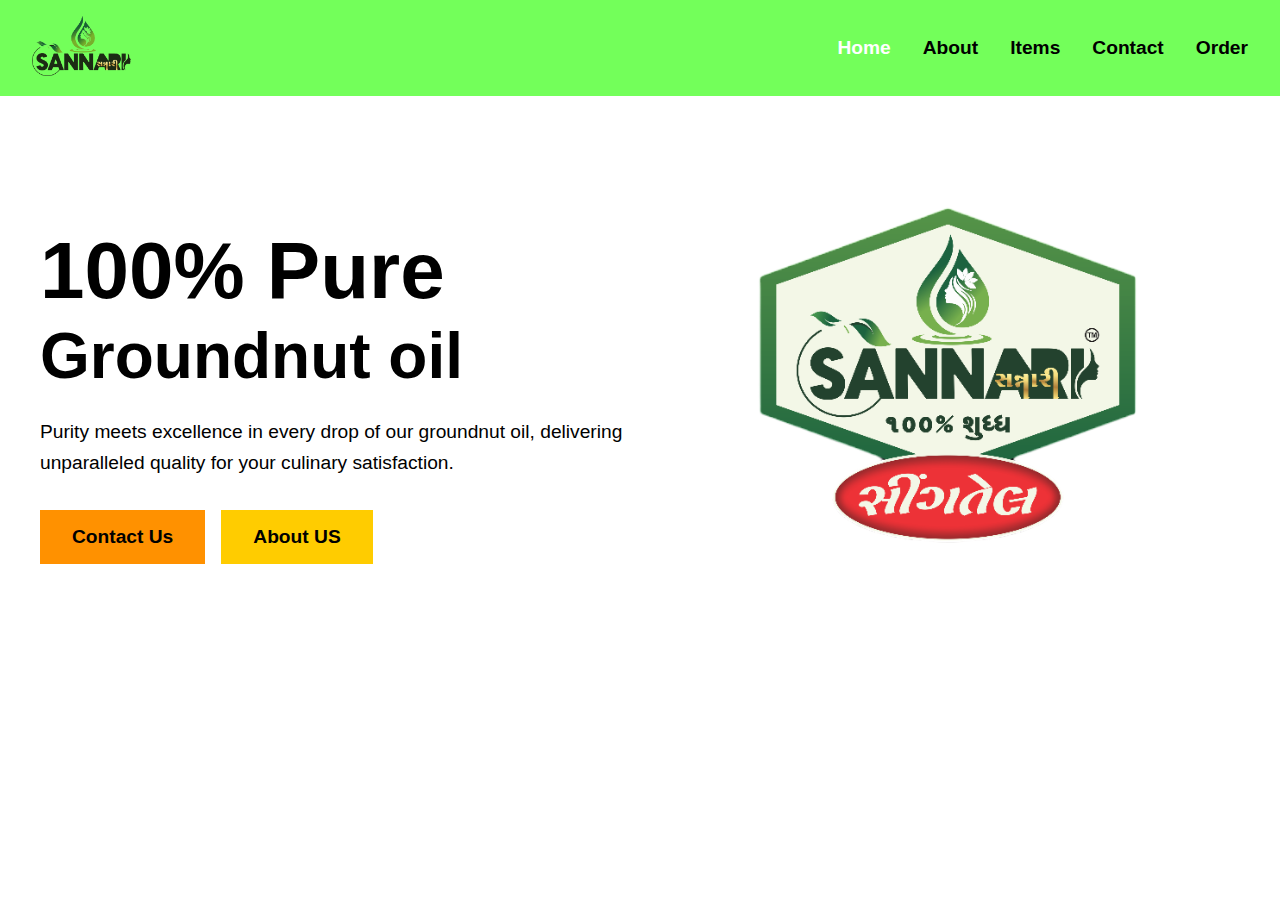
<file: index.html>
<!DOCTYPE html>
<html lang="en">
<head>
    <meta charset="UTF-8">
    <meta name="viewport" content="width=device-width, initial-scale=1.0">
    <title>SANNARI - 100% Pure Groundnut Oil</title>
    <link rel="stylesheet" href="style.css">
</head>
<body>
    <header>
        <div class="logo">
            <img src="logo.png" alt="SANNARI Logo" class="logo-img">
        </div>
        <nav>
            <ul>
                <li><a href="index.html" class="active">Home</a></li>
                <li><a href="About.html">About</a></li>
                <li><a href="Items.html">Items</a></li>
                <li><a href="Contect.html">Contact</a></li>
                <li><a href="tamplates/register.html">Order</a></li>
            </ul>
        </nav>
    </header>

    <main>
        <div class="content">
            <div class="text-content">
                <h1><span class="highlight">100% Pure</span></h1>
                <h2>Groundnut oil</h2>
                <p>Purity meets excellence in every drop of our groundnut oil, delivering unparalleled quality for your culinary satisfaction.</p>
                
                <div class="cta-buttons">
                    <a href="#" class="btn contact-btn">Contact Us</a>
                    <a href="#" class="btn about-btn">About US</a>
                </div>
            </div>
            
            <div class="product-badge">
                <img src="singtel.png" alt="SANNARI 100% Pure Badge" class="badge-img">
            </div>
        </div>
    </main>

    <script src="script.js"></script>
</body>
</html>
</file>
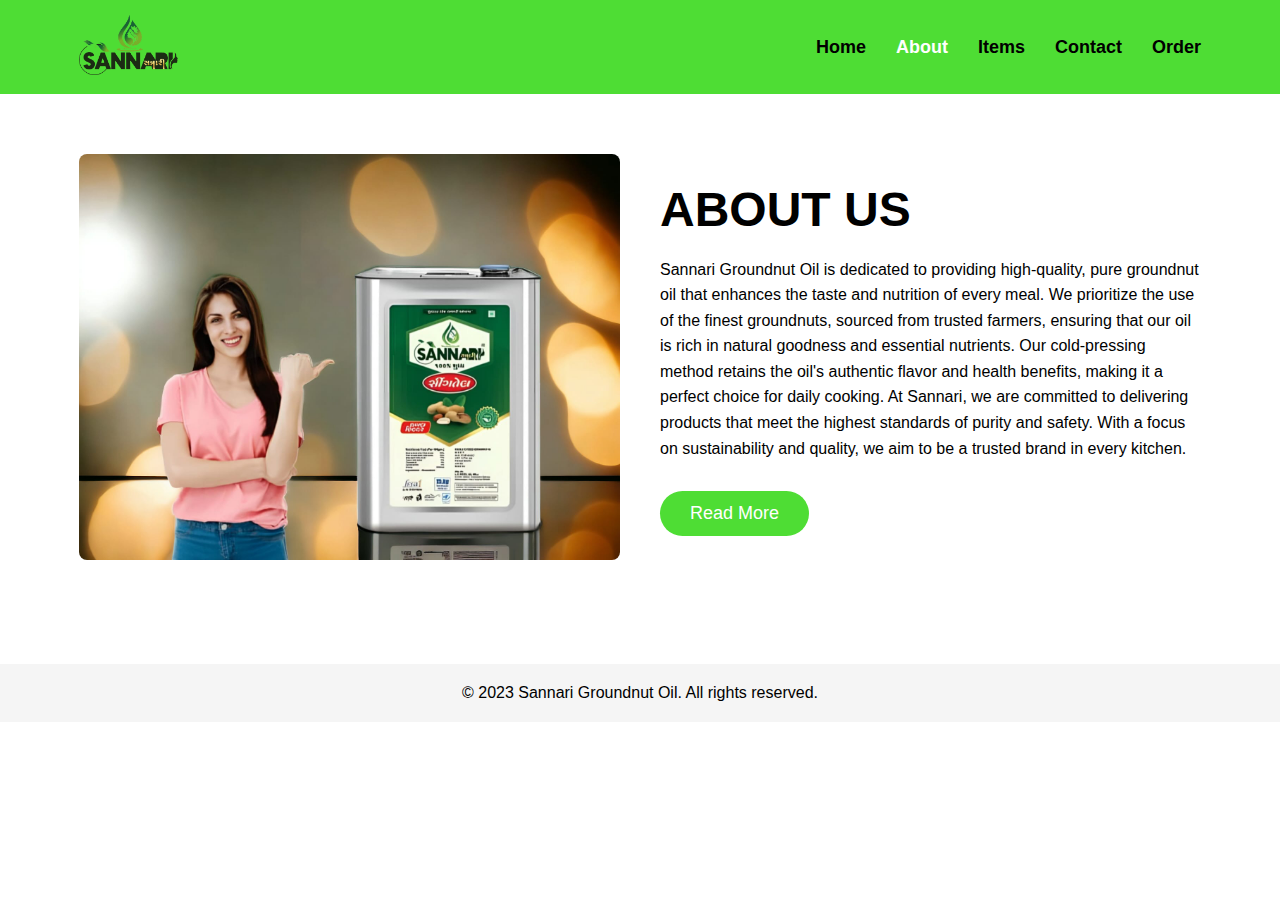
<file: About.html>
<!DOCTYPE html>
<html lang="en">
<head>
    <meta charset="UTF-8">
    <meta name="viewport" content="width=device-width, initial-scale=1.0">
    <title>Sannari Groundnut Oil</title>
    <link rel="stylesheet" href="about.css">
</head>
<body>
    <header>
        <div class="container">
            <div class="logo">
                <img src="logo.png" alt="Sannari Logo">
            </div>
            <nav>
                <ul>
                    <li><a href="index.html">Home</a></li>
                    <li><a href="About.html"class="active">About</a></li>
                    <li><a href="Items.html">Items</a></li>
                    <li><a href="Contect.html">Contact</a></li>
                    <li><a href="templates/register.html">Order</a></li>
                </ul>
            </nav>
        </div>
    </header>

    <main>
        <section class="about-section">
            <div class="container">
                <div class="about-content">
                    <div class="about-image">
                        
                        <img class="img2" src="IMG-20250408-WA0004.jpg" alt="Sannari Groundnut Oil Product">
                    
                    </div>
                    <div class="about-text">
                        <h1>ABOUT US</h1>
                        <p>
                            Sannari Groundnut Oil is dedicated to providing high-quality, pure groundnut oil that enhances the taste and nutrition of every meal. We prioritize the use of the finest groundnuts, sourced from trusted farmers, ensuring that our oil is rich in natural goodness and essential nutrients. Our cold-pressing method retains the oil's authentic flavor and health benefits, making it a perfect choice for daily cooking. At Sannari, we are committed to delivering products that meet the highest standards of purity and safety. With a focus on sustainability and quality, we aim to be a trusted brand in every kitchen.
                        </p>
                        <button class="read-more">Read More</button>
                    </div>
                </div>
            </div>
        </section>
    </main>

    <footer>
        <div class="container">
            <p>&copy; 2023 Sannari Groundnut Oil. All rights reserved.</p>
        </div>
    </footer>

    <script src="about.js"></script>
</body>
</html>
</file>
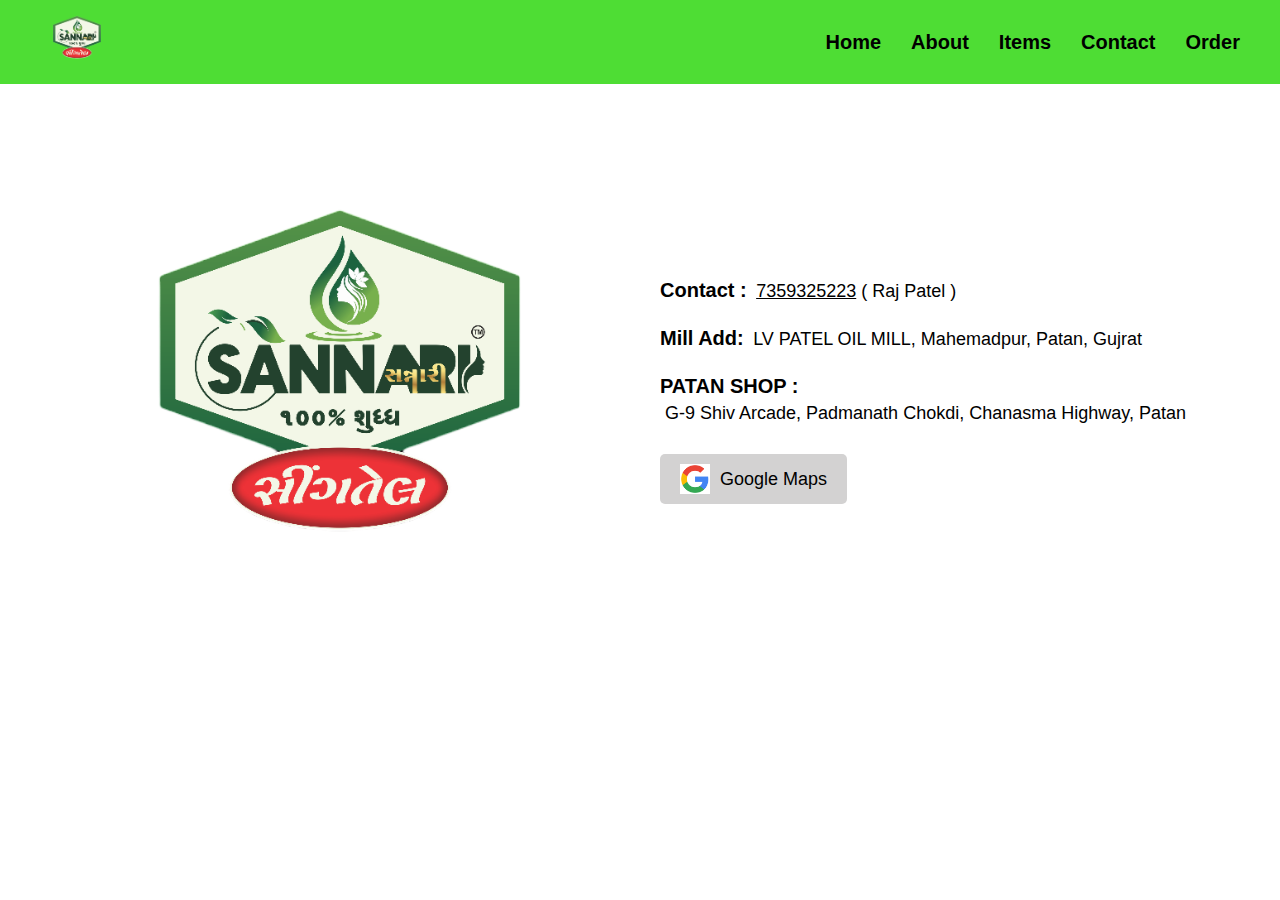
<file: Contect.html>
<!DOCTYPE html>
<html lang="en">
<head>
    <meta charset="UTF-8">
    <meta name="viewport" content="width=device-width, initial-scale=1.0">
    <title>SANNARI - 100% Pure Oil</title>
    <link rel="stylesheet" href="contact.css">
    <script src="contact.js" defer></script>
</head>
<body>
    <header>
        <div class="logo">
            <img src="singtel.png" alt="SANNARI Logo">
        </div>
        <nav>
            <ul>
                <li><a href="index.html">Home</a></li>
                <li><a href="About.html">About</a></li>
                <li><a href="Items.html">Items</a></li>
                <li><a href="Contect.html">Contact</a></li>
                <li><a href="templates/register.html">Order</a></li>
            </ul>
        </nav>
    </header>

    <main>
        <div class="container">
            <div class="info-section">
                <div class="logo-container">
                    <img src="singtel.png" alt="SANNARI Hexagonal Logo" class="hexagon-logo">
                </div>
                
                <div class="contact-info">
                    <div class="info-row">
                        <h2>Contact :</h2>
                        <p>7359325223 ( Raj Patel )</p>
                    </div>
                    
                    <div class="info-row">
                        <h2>Mill Add:</h2>
                        <p>LV PATEL OIL MILL, Mahemadpur, Patan, Gujrat</p>
                    </div>
                    
                    <div class="info-row">
                        <h2>PATAN SHOP :</h2>
                        <p>G-9 Shiv Arcade, Padmanath Chokdi, Chanasma Highway, Patan</p>
                    </div>
                    
                    <div class="maps-button">
                        <a href="#" id="maps-link">
                            <img src="google.png" alt="Google Icon" class="google-icon">
                            <span>Google Maps</span>
                        </a>
                    </div>
                </div>
            </div>
        </div>
    </main>
</body>
</html>
</file>
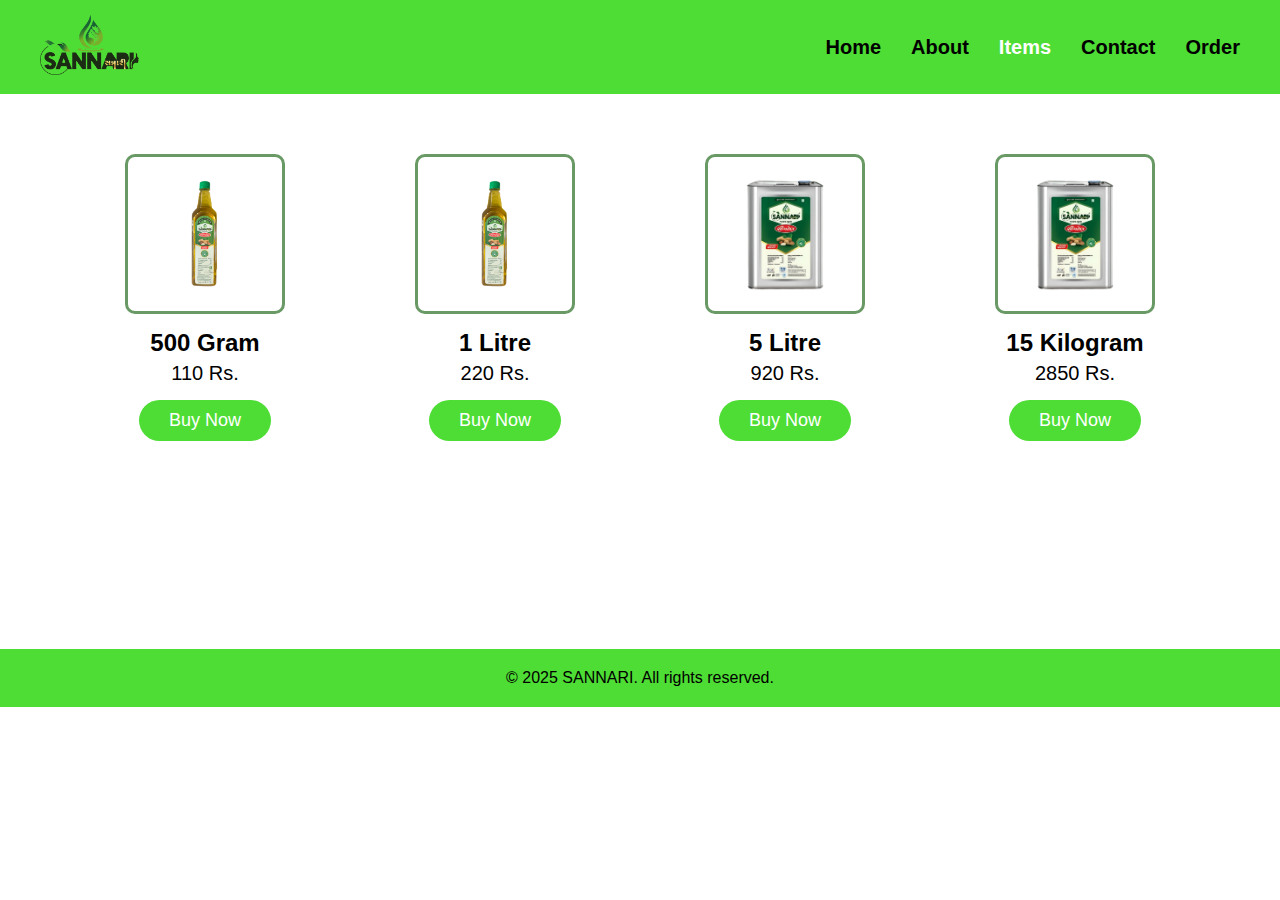
<file: Items.html>
<!DOCTYPE html>
<html lang="en">
<head>
    <meta charset="UTF-8">
    <meta name="viewport" content="width=device-width, initial-scale=1.0">
    <title>SANNARI - Premium Oil Products</title>
    <link rel="stylesheet" href="items.css">
</head>
<body>
    <header>
        <div class="logo-container">
            <img src="logo.png" alt="SANNARI Logo" class="logo">
        </div>
        <nav>
            <ul>
                <li><a href="index.html" >Home</a></li>
                <li><a href="about.css">About</a></li>
                <li><a href="Items.html"class="active">Items</a></li>
                <li><a href="Contect.html">Contact</a></li>
                <li><a href="templates/register.html">Order</a></li>
            </ul>
        </nav>
    </header>

    <main>
        <div class="products-container">
            <div class="product-card">
                <div class="product-image">
                    <img src="Bottle.png" alt="500 Gram Oil Bottle">
                </div>
                <h2>500 Gram</h2>
                <p class="price">110 Rs.</p>
                <button class="buy-btn">Buy Now</button>
            </div>

            <div class="product-card">
                <div class="product-image">
                    <img src="Bottle.png" alt="1 Litre Oil Bottle">
                </div>
                <h2>1 Litre</h2>
                <p class="price">220 Rs.</p>
                <button class="buy-btn">Buy Now</button>
            </div>

            <div class="product-card">
                <div class="product-image">
                    <img src="dabbo.png" alt="5 Litre Oil Can">
                </div>
                <h2>5 Litre</h2>
                <p class="price">920 Rs.</p>
                <button class="buy-btn">Buy Now</button>
            </div>

            <div class="product-card">
                <div class="product-image">
                    <img src="dabbo.png" alt="15 Kilogram Oil Can">
                </div>
                <h2>15 Kilogram</h2>
                <p class="price">2850 Rs.</p>
                <button class="buy-btn">Buy Now</button>
            </div>
        </div>
    </main>

    <footer>
        <p>&copy; 2025 SANNARI. All rights reserved.</p>
    </footer>

    <script src="item.js"></script>
</body>
</html>
</file>
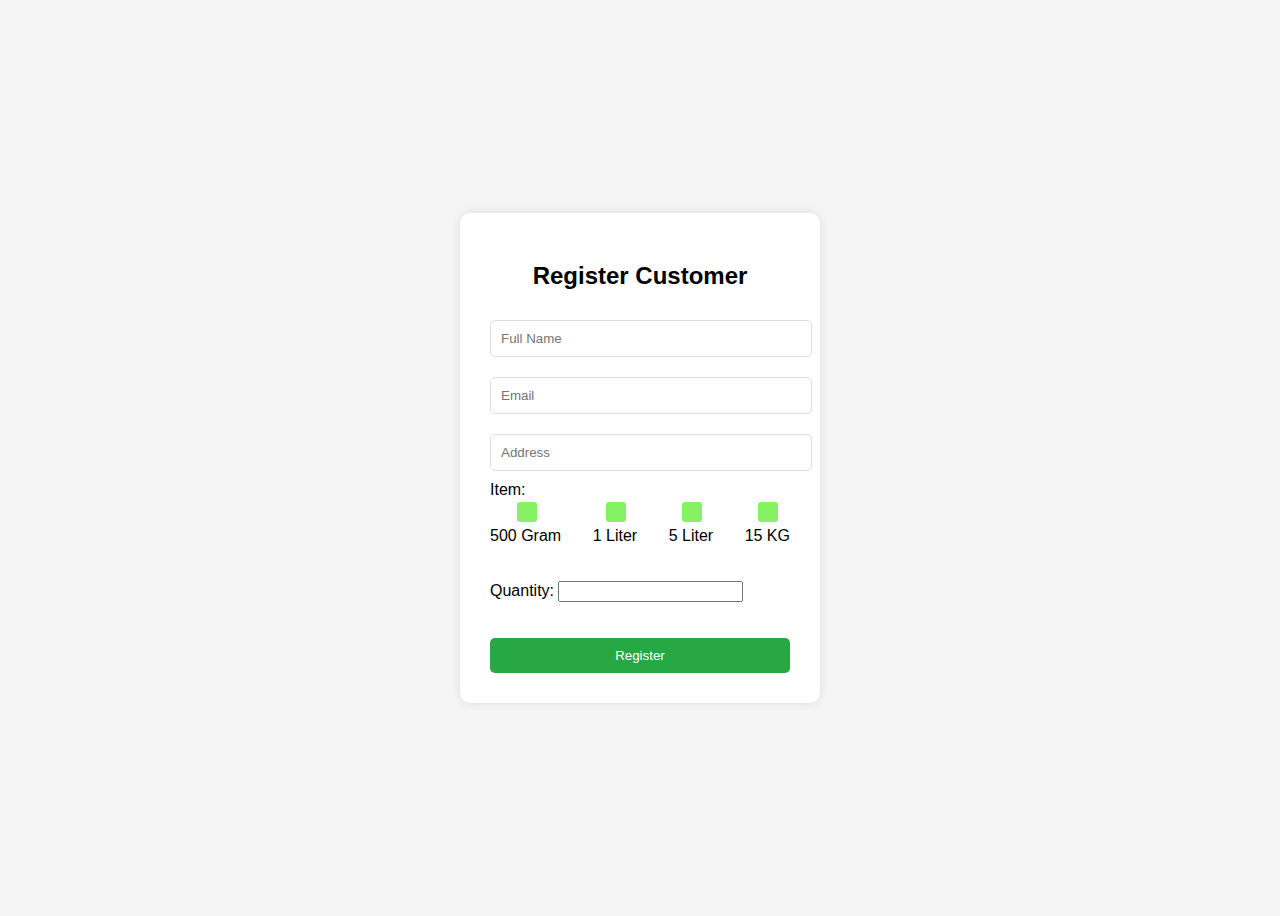
<file: tamplates/register.html>
<!DOCTYPE html>
<html lang="en">
<head>
  <meta charset="UTF-8">
  <title>Register</title>
  <style>
    body {
      font-family: Arial, sans-serif;
      background: #f5f5f5;
      display: flex;
      height: 100vh;
      justify-content: center;
      align-items: center;
    }

    .form-container {
      background: white;
      padding: 30px;
      border-radius: 10px;
      box-shadow: 0px 0px 10px rgba(0,0,0,0.1);
      width: 300px;
    }

    .form-container h2 {
      text-align: center;
      margin-bottom: 20px;
    }

    input[type="text"], input[type="email"] {
      width: 100%;
      padding: 10px;
      margin: 10px 0;
      border: 1px solid #ddd;
      border-radius: 5px;
    }

    input[type="submit"] {
      width: 100%;
      padding: 10px;
      background: #28a745;
      color: white;
      border: none;
      border-radius: 5px;
      cursor: pointer;
    }

    input[type="submit"]:hover {
      background: #218838;
    }
    @media (max-width: 768px) {
    header {
        flex-direction: column;
        padding: 10px;
    }
    
    nav ul {
        margin-top: 10px;
        gap: 10px;
        flex-wrap: wrap;
        justify-content: center;
    }
    
    .form-group {
        flex-direction: column;
        align-items: flex-start;
    }
    
    label {
        margin-bottom: 5px;
        width: 100%;
    }
    
    .item-options {
        flex-wrap: wrap;
        gap: 10px;
    }
    
    .item-option {
        flex: 1;
        min-width: 80px;
    }
}
.item-options {
    display: flex;
    flex: 1;
    justify-content: space-between;
}

.item-option {
    display: flex;
    flex-direction: column;
    align-items: center;
    gap: 5px;
}

.item-option input[type="radio"] {
    appearance: none;
    width: 20px;
    height: 20px;
    background-color: #86f162;
    border-radius: 3px;
    cursor: pointer;
}

.item-option input[type="radio"]:checked {
    background-color: #4edd34;
}
  </style>
</head>
<body>

  <div class="form-container">
    <h2>Register Customer</h2>
    <form action="/register" method="post">
      <input type="text" name="name" placeholder="Full Name" required>
      <input type="email" name="contact_info" placeholder="Email" required>
      <input type="text" name="address" placeholder="Address" required>
      <div class="form-group">
        <label>Item:</label>
        <div class="item-options">
            <div class="item-option">
                <input type="radio" id="500gram" name="item" value="500 Gram">
                <label for="500gram">500 Gram</label>
            </div>
            <div class="item-option">
                <input type="radio" id="1liter" name="item" value="1 Liter">
                <label for="1liter">1 Liter</label>
            </div>
            <div class="item-option">
                <input type="radio" id="5liter" name="item" value="5 Liter">
                <label for="5liter">5 Liter</label>
            </div>
            <div class="item-option">
                <input type="radio" id="15kg" name="item" value="15 KG">
                <label for="15kg">15 KG</label>
            </div>
        </div>

    </div>
    <br><br>
    <div class="form-group">
      <label for="quantity">Quantity:</label>
      <input type="number" id="quantity" name="quantity" min="1" required>
  </div>
  <br><br>
      
      <input type="submit" value="Register">
    </form>
  </div>

</body>
</html>
</file>
<file: about.css>
* {
    margin: 0;
    padding: 0;
    box-sizing: border-box;
    font-family: Arial, sans-serif;
}

body {
    background-color: #ffffff;
    color: #000000;
}

.container {
    width: 90%;
    max-width: 1200px;
    margin: 0 auto;
    padding: 0 15px;
}

/* Header Styles */
header {
    background-color: #4edd34;
    padding: 15px 0;
    position: sticky;
    top: 0;
    z-index: 100;
}

header .container {
    display: flex;
    justify-content: space-between;
    align-items: center;
}

.logo img {
    height: 60px;
}

nav ul {
    display: flex;
    list-style: none;
}

nav ul li {
    margin-left: 30px;
}

nav ul li a {
    color: #000000;
    text-decoration: none;
    font-size: 18px;
    font-weight: bold;
    transition: color 0.3s ease;
}

nav ul li a:hover {
    color: #ffffff;
}

/* About Section Styles */
.about-section {
    padding: 60px 0;
}

.about-content {
    display: flex;
    align-items: center;
    gap: 40px;
}

.about-image {
    flex: 1;
    text-align: center;
}

.about-image img {
    max-width: 100%;
    height: auto;
    border-radius: 8px;
}

.about-text {
    flex: 1;
}

.about-text h1 {
    font-size: 48px;
    margin-bottom: 20px;
    font-weight: 900;
}

.about-text p {
    font-size: 16px;
    line-height: 1.6;
    margin-bottom: 30px;
}

.read-more {
    background-color: #4edd34;
    color: #ffffff;
    border: none;
    padding: 12px 30px;
    font-size: 18px;
    border-radius: 30px;
    cursor: pointer;
    transition: background-color 0.3s ease;
}

.read-more:hover {
    background-color: #3bc025;
}

/* Footer Styles */
footer {
    background-color: #f5f5f5;
    padding: 20px 0;
    text-align: center;
    margin-top: 40px;
}

/* Responsive Styles */
@media (max-width: 768px) {
    nav ul {
        display: none;
        flex-direction: column;
        position: absolute;
        top: 80px;
        left: 0;
        width: 100%;
        background-color: #4edd34;
        padding: 20px 0;
    }

    nav ul.active {
        display: flex;
    }

    nav ul li {
        margin: 10px 0;
        text-align: center;
    }

    .menu-toggle {
        display: block;
        cursor: pointer;
    }

    .about-content {
        flex-direction: column;
    }

    .about-text h1 {
        font-size: 36px;
    }
}
.active {
    color: #ffffff;
}
</file>
<file: contact.css>
* {
    margin: 0;
    padding: 0;
    box-sizing: border-box;
    font-family: Arial, sans-serif;
}

body {
    background-color: #ffffff;
}

/* Header Styles */
header {
    display: flex;
    justify-content: space-between;
    align-items: center;
    background-color: #4edd34;
    padding: 10px 40px;
    color: #000000;
}

.logo img {
    height: 60px;
}

nav ul {
    display: flex;
    list-style: none;
    gap: 30px;
}

nav ul li a {
    color: #000000;
    text-decoration: none;
    font-size: 20px;
    font-weight: bold;
}

nav ul li a:hover {
    text-decoration: underline;
}

/* Main Content Styles */
.container {
    max-width: 1200px;
    margin: 0 auto;
    padding: 40px 20px;
}

.info-section {
    display: flex;
    justify-content: space-between;
    align-items: center;
    flex-wrap: wrap;
    gap: 40px;
    margin-top: 40px;
}

.logo-container {
    flex: 1;
    display: flex;
    justify-content: center;
    min-width: 300px;
}

.hexagon-logo {
    max-width: 100%;
    height: auto;
}

.contact-info {
    flex: 1;
    min-width: 300px;
}

.info-row {
    margin-bottom: 20px;
}

.info-row h2 {
    font-size: 20px;
    margin-bottom: 5px;
    display: inline-block;
    font-weight: bold;
}

.info-row p {
    font-size: 18px;
    display: inline-block;
    margin-left: 5px;
}

.maps-button {
    margin-top: 30px;
}

.maps-button a {
    display: flex;
    align-items: center;
    gap: 10px;
    background-color: #d3d2d2;
    color: #000000;
    text-decoration: none;
    padding: 10px 20px;
    border-radius: 5px;
    width: fit-content;
    max-width: 300px;
}

.google-icon {
    width: 30px;
    height: 30px;
}

.maps-button span {
    font-size: 18px;
}

/* Responsive Design */
@media (max-width: 768px) {
    header {
        flex-direction: column;
        padding: 10px;
    }
    
    nav ul {
        margin-top: 15px;
        gap: 15px;
        flex-wrap: wrap;
        justify-content: center;
    }
    
    .info-section {
        flex-direction: column;
        text-align: center;
    }
    
    .maps-button a {
        margin: 0 auto;
    }
}
</file>
<file: items.css>
* {
    margin: 0;
    padding: 0;
    box-sizing: border-box;
    font-family: Arial, sans-serif;
}

body {
    background-color: #ffffff;
}

header {
    display: flex;
    justify-content: space-between;
    align-items: center;
    padding: 15px 40px;
    background-color: #4edd34;
    color: #000000;
}

.logo {
    height: 60px;
}

nav ul {
    display: flex;
    list-style: none;
    gap: 30px;
}

nav a {
    color: #000000;
    text-decoration: none;
    font-size: 20px;
    font-weight: bold;
    transition: color 0.3s;
}

nav a:hover {
    color: #ffffff;
}

.active {
    color: #ffffff;
}

main {
    padding: 60px 40px;
}

.products-container {
    display: flex;
    justify-content: center;
    flex-wrap: wrap;
    gap: 40px;
    max-width: 1400px;
    margin: 0 auto;
}

.product-card {
    display: flex;
    flex-direction: column;
    align-items: center;
    width: 250px;
}

.product-image {
    border: 3px solid #699a65;
    border-radius: 10px;
    padding: 20px;
    margin-bottom: 15px;
    width: 100%;
    height: 250px;
    display: flex;
    justify-content: center;
    align-items: center;
}

.product-image img {
    max-height: 100%;
    max-width: 100%;
}

h2 {
    font-size: 24px;
    margin-bottom: 5px;
}

.price {
    font-size: 20px;
    margin-bottom: 15px;
}

.buy-btn {
    background-color: #4edd34;
    color: #ffffff;
    border: none;
    border-radius: 25px;
    padding: 10px 30px;
    font-size: 18px;
    cursor: pointer;
    transition: background-color 0.3s;
}

.buy-btn:hover {
    background-color: #699a65;
}

footer {
    background-color: #4edd34;
    color: #000000;
    text-align: center;
    padding: 20px;
    margin-top: 40px;
}

@media (max-width: 768px) {
    header {
        flex-direction: column;
        padding: 15px;
    }
    
    nav ul {
        margin-top: 15px;
        gap: 15px;
        flex-wrap: wrap;
        justify-content: center;
    }
    
    .products-container {
        gap: 20px;
    }
    
    .product-card {
        width: 100%;
        max-width: 250px;
    }
}
.product-image {
    width: 160px;
    height: 160px;
}

.products-container {
    padding-bottom: 9%;
    padding-top: 10;
}
</file>
<file: style.css>
/* Reset and base styles */
* {
    margin: 0;
    padding: 0;
    box-sizing: border-box;
    font-family: Arial, sans-serif;
}

body {
    background-color: #ffffff;
}

/* Header styles */
header {
    display: flex;
    justify-content: space-between;
    align-items: center;
    padding: 1rem 2rem;
    background-color: #73ff5a;
}

.logo-img {
    height: 60px;
}

nav ul {
    display: flex;
    list-style: none;
    gap: 2rem;
}

nav a {
    text-decoration: none;
    color: #000000;
    font-size: 1.2rem;
    font-weight: bold;
    transition: color 0.3s;
}

nav a:hover {
    color: #333333;
}

/* Main content styles */
main {
    padding: 2rem;
    min-height: calc(100vh - 100px);
}

.content {
    display: flex;
    justify-content: space-between;
    align-items: center;
    max-width: 1200px;
    margin: 0 auto;
    padding: 2rem 0;
}

.text-content {
    flex: 1;
    padding-right: 2rem;
}

h1 {
    font-size: 5rem;
    font-weight: 900;
    line-height: 1;
    margin-bottom: 0.5rem;
}

h2 {
    font-size: 4rem;
    font-weight: 700;
    margin-bottom: 1.5rem;
}

p {
    font-size: 1.2rem;
    line-height: 1.6;
    max-width: 600px;
    margin-bottom: 2rem;
}

.product-badge {
    flex: 1;
    display: flex;
    justify-content: center;
    align-items: center;
}

.badge-img {
    max-width: 100%;
    height: auto;
}

/* CTA Buttons */
.cta-buttons {
    display: flex;
    gap: 1rem;
    margin-top: 2rem;
}

.btn {
    display: inline-block;
    padding: 1rem 2rem;
    font-size: 1.2rem;
    font-weight: bold;
    text-decoration: none;
    text-align: center;
    border: none;
    cursor: pointer;
    transition: background-color 0.3s, transform 0.2s;
}

.contact-btn {
    background-color: #ff9100;
    color: #000000;
}

.about-btn {
    background-color: #ffcc00;
    color: #000000;
}

.btn:hover {
    transform: translateY(-3px);
}

/* Responsive styles */
@media (max-width: 992px) {
    .content {
        flex-direction: column;
    }
    
    .text-content {
        padding-right: 0;
        margin-bottom: 2rem;
        text-align: center;
    }
    
    h1 {
        font-size: 4rem;
    }
    
    h2 {
        font-size: 3rem;
    }
    
    .cta-buttons {
        justify-content: center;
    }
}

@media (max-width: 768px) {
    header {
        flex-direction: column;
        padding: 1rem;
    }
    
    nav ul {
        margin-top: 1rem;
        gap: 1rem;
        flex-wrap: wrap;
        justify-content: center;
    }
    
    h1 {
        font-size: 3rem;
    }
    
    h2 {
        font-size: 2.5rem;
    }
}

@media (max-width: 480px) {
    nav ul {
        gap: 0.5rem;
    }
    
    nav a {
        font-size: 1rem;
        padding: 0.5rem;
    }
    
    h1 {
        font-size: 2.5rem;
    }
    
    h2 {
        font-size: 2rem;
    }
    
    .cta-buttons {
        flex-direction: column;
    }
}.active {
    color: #ffffff;
}
</file>
